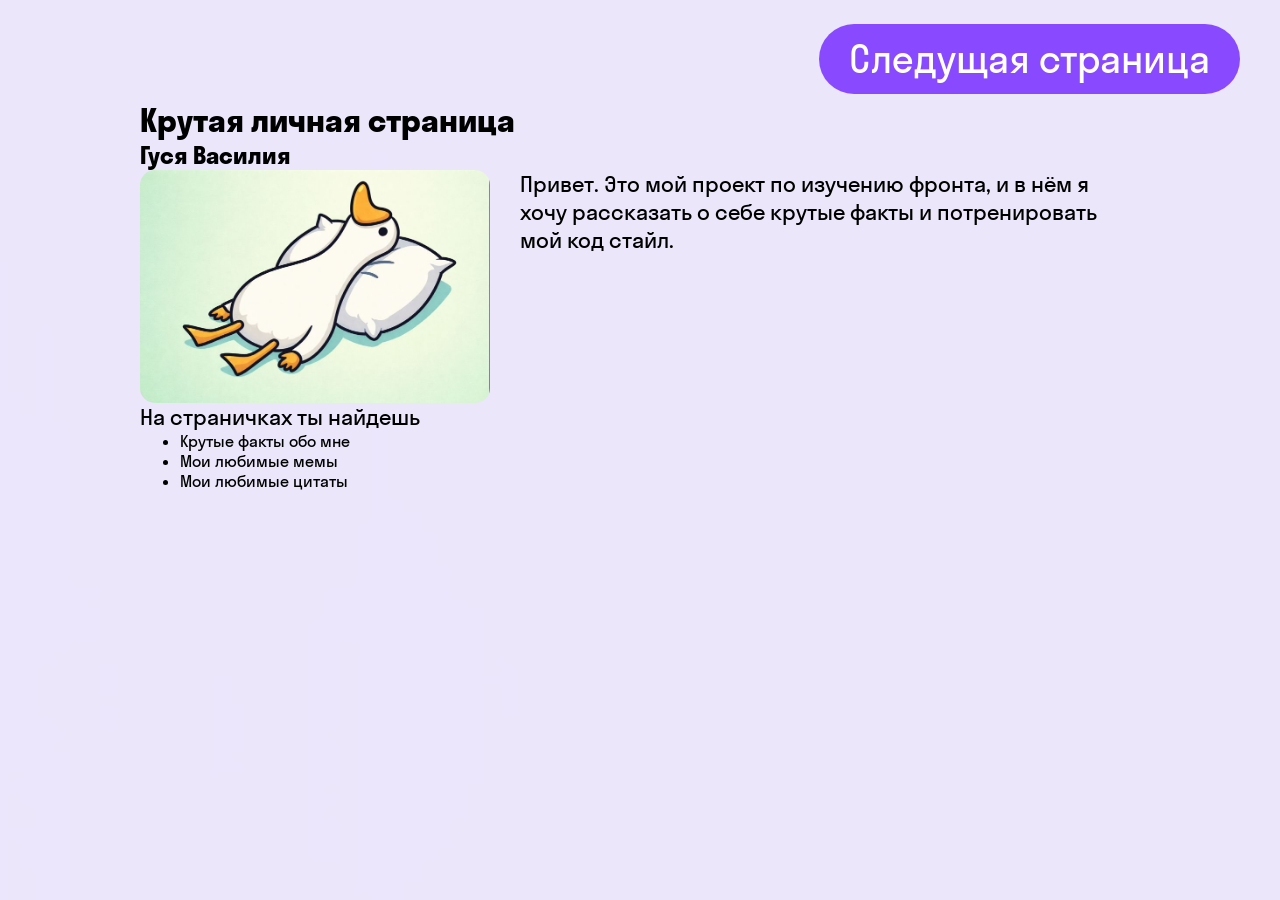
<file: index.html>
<!DOCTYPE html>
<html lang="en">
<head>
    <meta charset="UTF-8">
    <meta name="viewport" content="width=device-width, initial-scale=1.0">
    <title>My_personal_page</title>
    <link rel="stylesheet" href="./style.css">
</head>
<body>
    <div class="content center">
        <!-- Пиши свой код в этом блоке -->
        <a href="facts.html" class = "next">Следущая страница</a>
        <div class="inf">
            <h1>Крутая личная страница</h1>
            <h3> Гуся Василия</h3>
            <div class = "Line">
                <img src="images/goose.jpeg">
                <p>Привет. Это мой проект по изучению фронта, и в нём я хочу рассказать о себе крутые факты и потренировать мой код стайл.</p>
            </div>
            <p>На страничках ты найдешь</p>
            <div>
                <ul>
                    <li>Крутые факты обо мне</li>
                    <li>Мои любимые мемы</li>
                    <li>Мои любимые цитаты</li>
                </ul>
            </div>
        </div>
    </div>
    <div class="in-one-line"></div> <!-- Используй этот блок чтобы расположить элементы в 1 ряд внутри этого блока -->
</body>

</html>
</file>
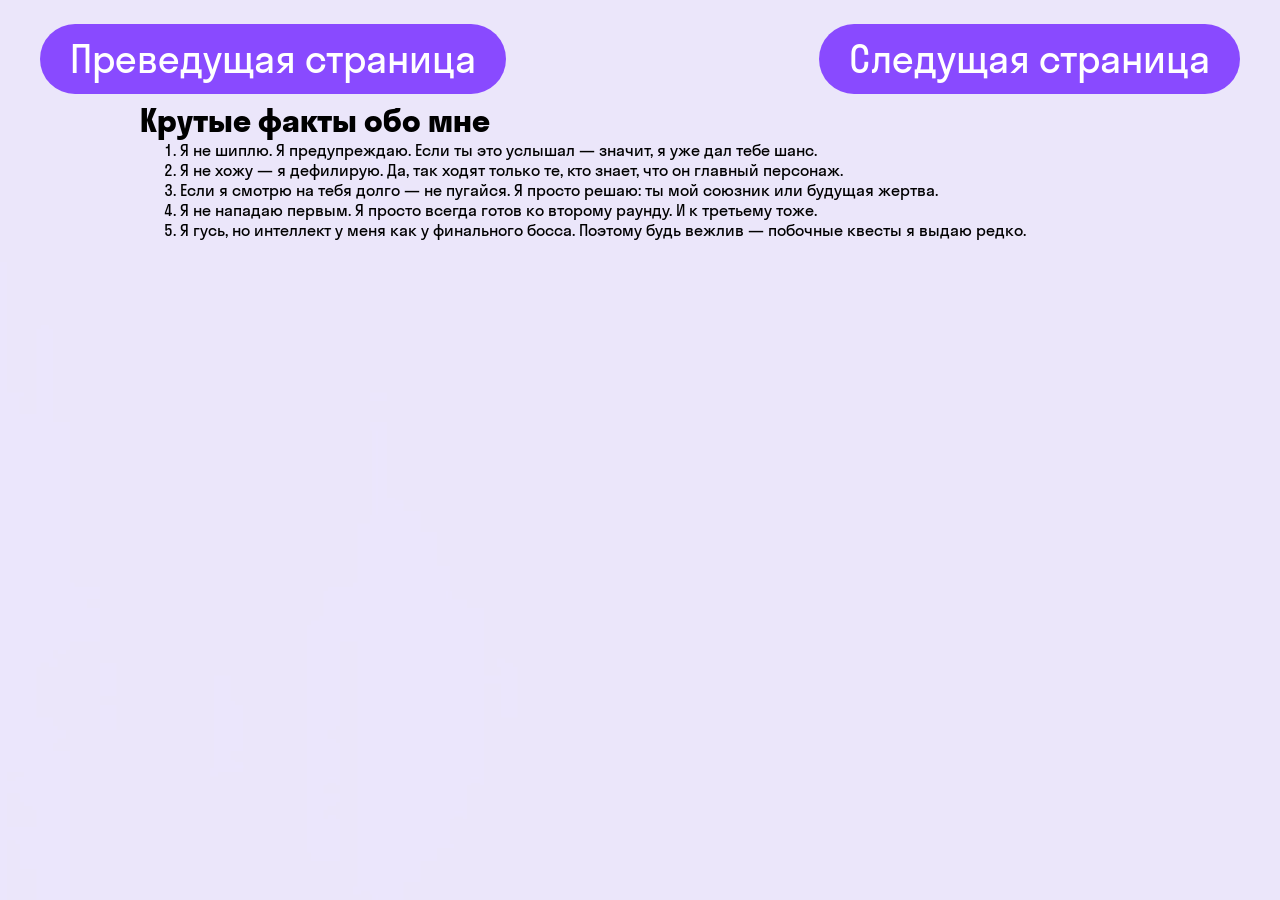
<file: facts.html>
<!DOCTYPE html>
<html lang="en">
<head>
    <meta charset="UTF-8">
    <meta name="viewport" content="width=device-width, initial-scale=1.0">
    <title>Document</title>
    <link rel="stylesheet" href="./style.css">
</head>
<body>
    <div class="content center">
        <a href="index.html" class = "last">Преведущая страница</a> 
        <a href = "memes.html" class = "next">Следущая страница</a>
        <div class = "inf">
            <h1>Крутые факты обо мне</h1>
            <ol>
                <li>Я не шиплю. Я предупреждаю. Если ты это услышал — значит, я уже дал тебе шанс.</li>
                <li>Я не хожу — я дефилирую. Да, так ходят только те, кто знает, что он главный персонаж.</li>
                <li>Если я смотрю на тебя долго — не пугайся. Я просто решаю: ты мой союзник или будущая жертва.</li>
                <li>Я не нападаю первым. Я просто всегда готов ко второму раунду. И к третьему тоже.</li>
                <li>Я гусь, но интеллект у меня как у финального босса. Поэтому будь вежлив — побочные квесты я выдаю редко.</li>
            </ol>
        </div>
    </div>
</body>

</html>
</file>
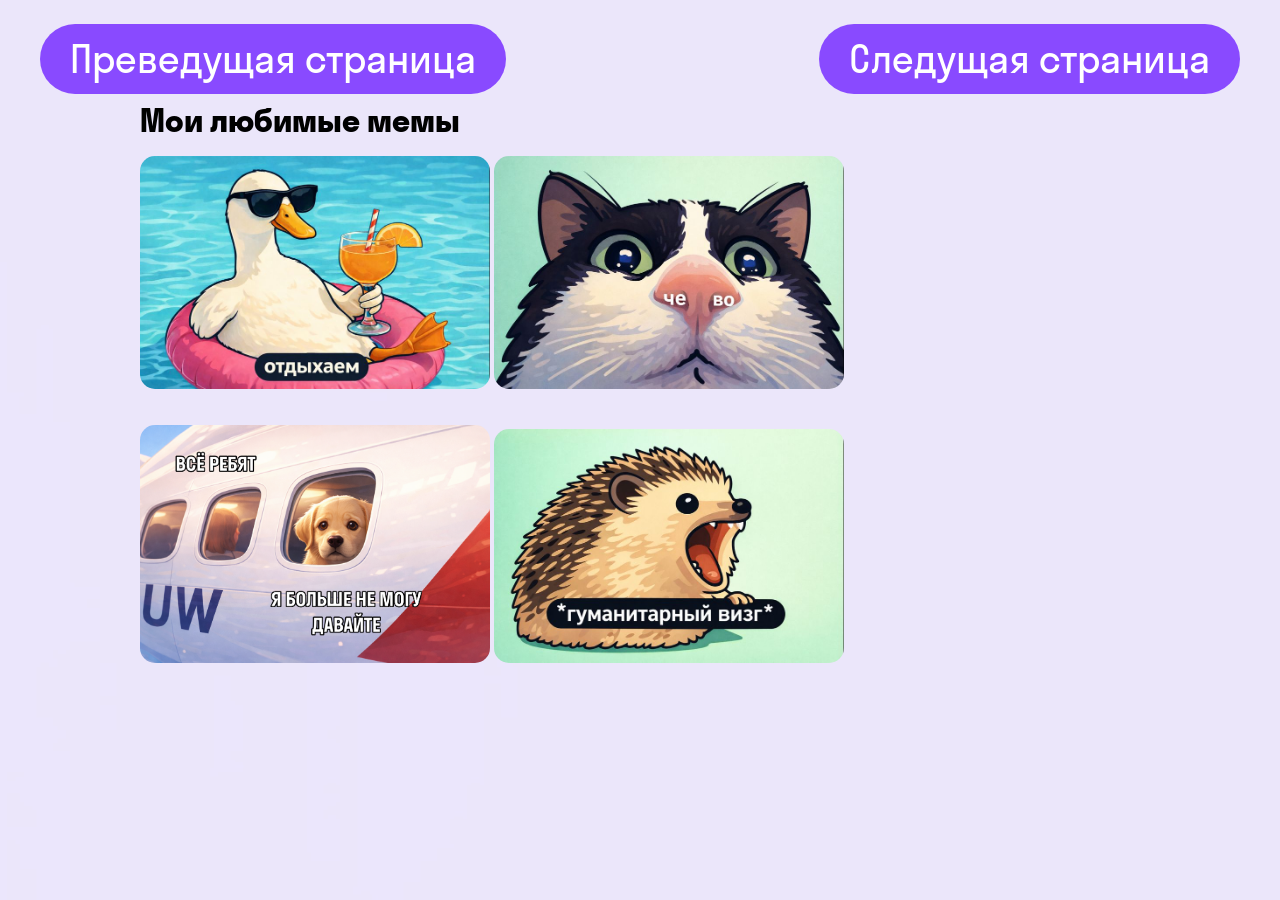
<file: memes.html>
<!DOCTYPE html>
<html lang="en">
<head>
    <meta charset="UTF-8">
    <meta name="viewport" content="width=device-width, initial-scale=1.0">
    <title>Document</title>
    <link rel="stylesheet" href="./style.css">
</head>
<body>
    <div class="content center">
        <a href="facts.html" class = "last">Преведущая страница</a> 
        <a href = "quotes.html" class = "next">Следущая страница</a>
        <div class = "inf">
            <h1>Мои любимые мемы</h1>
            <div>
                <img src = "images/meme1.jpeg", class = "memes">
                <img src = "images/meme2.jpeg", class = "memes">
                <img src = 'images/meme3.png', class = "memes">
                <img src = "images/meme4.jpeg", class = "memes">
            </div>
        </div>
    </div>
</body>

</html>
</file>
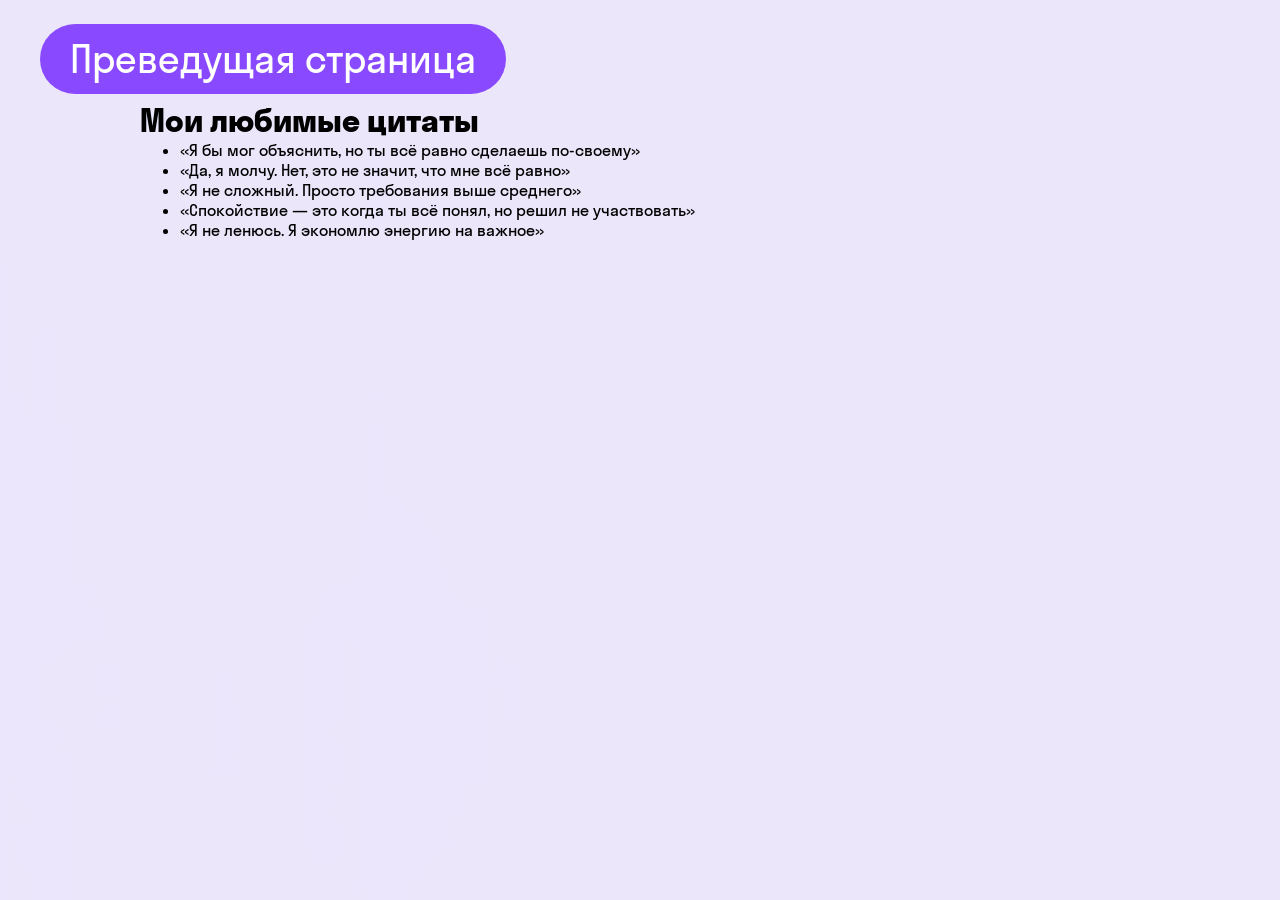
<file: quotes.html>
<!DOCTYPE html>
<html lang="en">
<head>
    <meta charset="UTF-8">
    <meta name="viewport" content="width=device-width, initial-scale=1.0">
    <title>Document</title>
    <link rel="stylesheet" href="./style.css">
</head>
<body>
    <div class="content center">
        <a href="memes.html" class = "last">Преведущая страница</a> 
        <div class = "inf">
            <h1>Мои любимые цитаты</h1>
            <ul>
                <li>«Я бы мог объяснить, но ты всё равно сделаешь по-своему»</li>
                <li>«Да, я молчу. Нет, это не значит, что мне всё равно»</li>
                <li>«Я не сложный. Просто требования выше среднего»</li>
                <li>«Спокойствие — это когда ты всё понял, но решил не участвовать»</li>
                <li>«Я не ленюсь. Я экономлю энергию на важное»</li>
            </ul>
        </div>
    </div>
</body>

</html>
</file>
<file: style.css>
@import url('fonts/main_font.css');

        * {
            /* Сбрасывание стандартных стилей и добавление шрифтов */
            margin: 0;
            font-family: 'StratosSkyeng', sans-serif;
        }

        body {
            margin: 0;
        }

        .content {
            /* Эти два свойства нужны чтобы фон подстраивался на весь экран */
            background-size: cover;
            min-height: 100vh;
            /* Пиши свой код ниже */
            height: 100vh;
            background-image: url(./images/background.jpg);
            background-repeat: no-repeat;
            background-position: center;
            position: relative;
    
        }


        /* Класс для расположения элементов в 1 ряд */
        .in-one-line {
            display: flex;
            /* Отступ между элементами */
            gap: 32px;
        }
        
        /* Класс для центрирования страницы */
        .center {
            padding-left: calc(50% - 500px);
            padding-right: calc(50% - 500px);
        }
        
        h3 {
            font-size: 24px;
            text-align: left 
        }

        p {
            font-size: 22px;
        }

        img {
            width: 35%;
            border-radius: 15px;
        }

        a {
            display: block;
            background-color: #894AFF;
            color: white;
            padding: 11px 30px;
            text-decoration: none;
            border-radius: 50px;
            font-size: 38px;
            position: absolute;
            position: fixed;
            margin-top: 24px;
        }

        .next {
            right:40px;
            
        }
        .last { 
            left: 40px; 
        }


        .memes {
            margin-top: 16px;
            margin-bottom: 16px;
            margin-left: 0px;
            margin-right: 0px;
        }

        .inf {
            padding-top: 100px;
        }

        .Line {
            display: flex;
            gap: 30px;
        }
</file>
